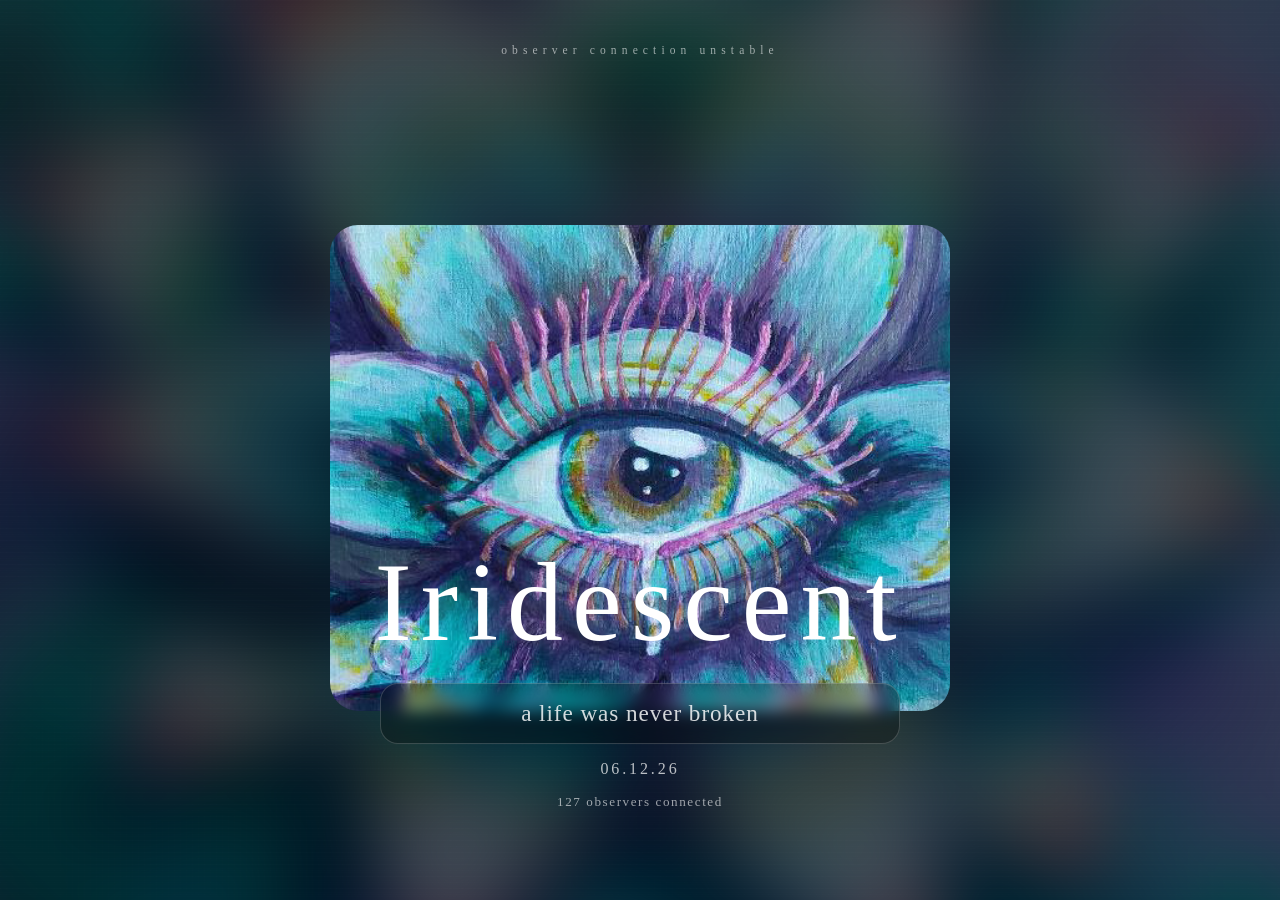
<file: index.html>
<!DOCTYPE html>
<html lang="en">
<head>
<meta charset="UTF-8">
<meta name="viewport" content="width=device-width, initial-scale=1.0">
<title>Iridescent</title>
<link rel="stylesheet" href="style.css">
</head>
<body>

<div class="background-art"></div>
<div class="noise"></div>
<div class="scanlines"></div>

<main class="stage">

<p class="topline">observer connection unstable</p>

<div class="art-wrapper">

<img src="eye.png" class="main-art" alt="Iridescent artwork">

<button class="hidden-eye" id="hiddenEye"></button>

</div>

<section class="copy">

<h1 class="glitch" id="title">Iridescent</h1>

<div class="lyric-box">
<p id="statusText">a life was never broken</p>
</div>

<p class="release">06.12.26</p>

<div class="observer-ticker">
<span id="observerCount">127 observers connected</span>
</div>

</section>

<audio id="oceanPlayer" preload="auto" loop>
<source src="Ocean.mp3" type="audio/mpeg">
</audio>

<script src="script.js"></script>

</main>
</body>
</html>
</file>
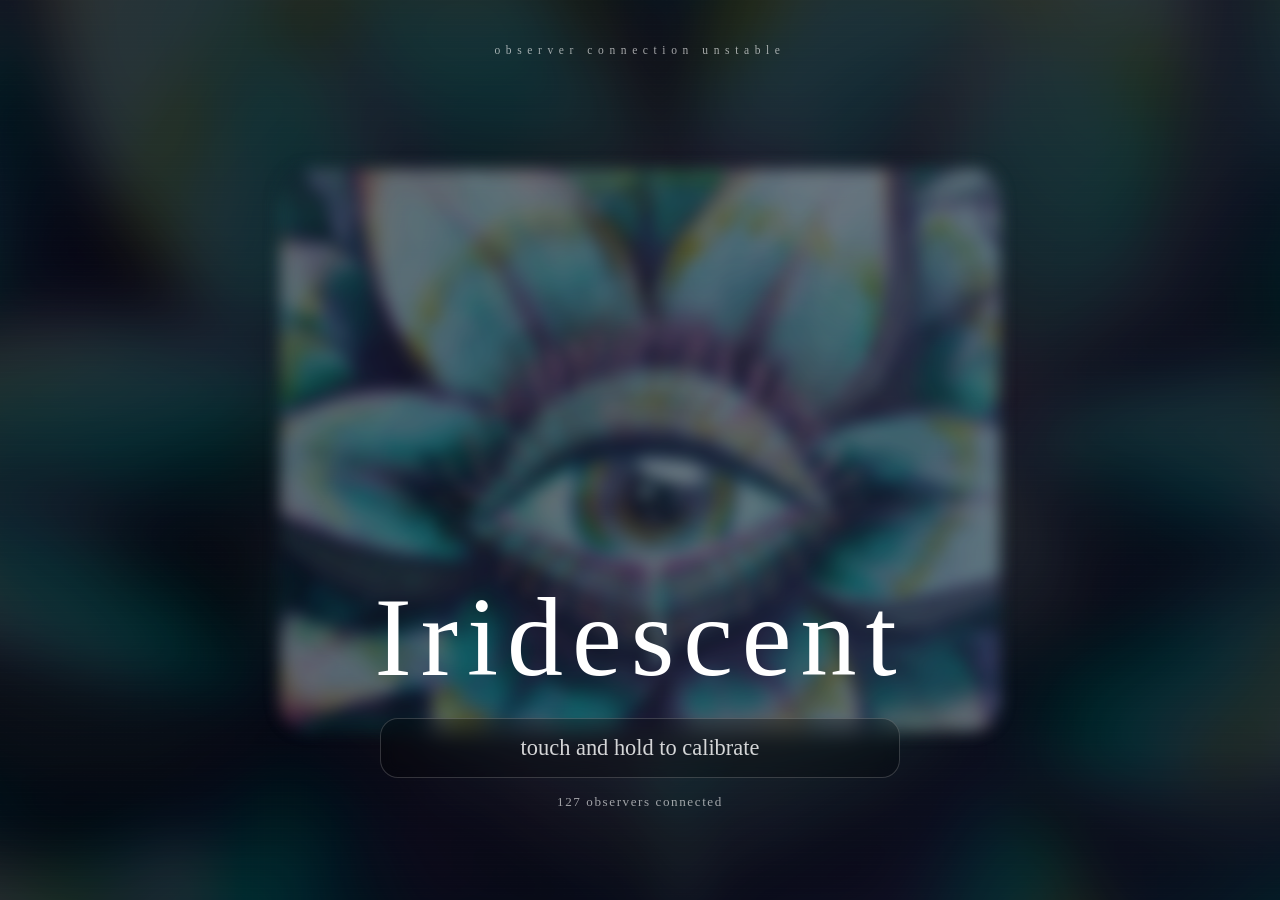
<file: deli_sword_observer_calibration_hidden_ring/index.html>
<!DOCTYPE html>
<html lang="en">
<head>
<meta charset="UTF-8" />
<meta name="viewport" content="width=device-width, initial-scale=1.0" />
<title>observer calibration</title>
<link rel="stylesheet" href="style.css" />
</head>
<body>

<div class="background-art"></div>
<div class="noise"></div>
<div class="scanlines"></div>
<div class="veil" id="veil"></div>

<main class="stage">

<p class="topline">observer connection unstable</p>

<div class="art-wrapper" id="holdTarget">
  <img src="eye.png" class="main-art" id="mainArt" alt="Iridescent artwork" />
  <div class="hold-ring" id="holdRing"></div>
</div>

<section class="copy">
  <h1>Iridescent</h1>

  <div class="lyric-box">
    <p id="statusText">touch and hold to calibrate</p>
  </div>

  <div class="observer-ticker">
    <span id="observerCount">127 observers connected</span>
  </div>
</section>

<audio id="oceanPlayer" preload="auto" loop src="Ocean.mp3"></audio>

<script src="script.js"></script>

</main>
</body>
</html>
</file>
<file: style.css>
*{
box-sizing:border-box;
}

body{
margin:0;
overflow:hidden;
background:#040006;
color:white;
font-family:Garamond, Georgia, serif;
min-height:100vh;
}

.background-art{
position:fixed;
inset:-5vmax;
background:url("eye.png") center/cover no-repeat;
filter:blur(34px) brightness(.34) saturate(1.45);
transform:scale(1.14);
animation:drift 18s ease-in-out infinite alternate;
}

.noise{
position:fixed;
inset:0;
opacity:.12;
pointer-events:none;
background-image:
linear-gradient(rgba(255,255,255,.05) 1px, transparent 1px),
linear-gradient(90deg, rgba(255,255,255,.03) 1px, transparent 1px);
background-size:6px 6px;
}

.scanlines{
position:fixed;
inset:0;
pointer-events:none;
opacity:.14;
background:repeating-linear-gradient(
to bottom,
rgba(255,255,255,.03),
rgba(255,255,255,.03) 1px,
transparent 1px,
transparent 4px
);
}

.stage{
position:relative;
display:grid;
place-items:center;
min-height:100vh;
padding:2rem;
}

.topline{
position:absolute;
top:2rem;
letter-spacing:.32rem;
font-size:.72rem;
opacity:.58;
text-transform:lowercase;
}

.art-wrapper{
position:relative;
width:min(68vw,620px);
height:min(60vw,54vh);
display:flex;
justify-content:center;
align-items:center;
transform:translateY(2vh);
overflow:hidden;
border-radius:28px;
}

.main-art{
width:140%;
max-width:none;
margin-left:-2%;
margin-top:-4%;
border-radius:28px;
box-shadow:0 0 70px rgba(103,233,255,.16);
animation:float 7s ease-in-out infinite;
display:block;
transition:filter .5s ease, transform .5s ease;
transform:scale(1.55);
transform-origin:center center;
}

.main-art.glitching{
filter:hue-rotate(25deg) saturate(1.2) contrast(1.08);
transform:scale(1.62);
}

.hidden-eye{
position:absolute;
width:30%;
height:26%;
left:43%;
top:43%;
border:none;
background:transparent;
cursor:pointer;
opacity:0;
z-index:5;
}

.copy{
position:absolute;
bottom:10vh;
text-align:center;
}

h1{
position:relative;
margin:0;
font-size:clamp(3rem,10vw,7rem);
letter-spacing:.08em;
font-weight:normal;
text-shadow:0 0 22px rgba(255,255,255,.25);
transition:.3s ease;
}

h1.glitch-active{
text-shadow:
-2px 0 cyan,
2px 0 magenta,
0 0 22px rgba(255,255,255,.25);
}

.lyric-box{
margin:1rem auto;
padding:1rem;
width:min(90vw,520px);
border:1px solid rgba(255,255,255,.18);
border-radius:18px;
background:rgba(0,0,0,.28);
backdrop-filter:blur(8px);
}

#statusText{
margin:0;
font-size:clamp(1rem,3vw,1.45rem);
letter-spacing:.04em;
text-transform:lowercase;
opacity:.82;
}

.release{
margin-top:.7rem;
letter-spacing:.18em;
opacity:.72;
}

.observer-ticker{
margin-top:1rem;
font-size:.82rem;
letter-spacing:.12em;
opacity:.6;
text-transform:lowercase;
animation:pulse 4s ease-in-out infinite;
}

.cursor-spark{
position:fixed;
width:9px;
height:9px;
border-radius:50%;
pointer-events:none;
background:white;
box-shadow:0 0 16px rgba(166,215,255,.9);
animation:fade .7s ease forwards;
z-index:20;
}

@keyframes float{
0%,100%{transform:translateY(-8px)}
50%{transform:translateY(-24px)}
}

@keyframes fade{
from{opacity:.9;transform:scale(1)}
to{opacity:0;transform:scale(3)}
}

@keyframes pulse{
0%,100%{opacity:.45}
50%{opacity:.82}
}

@keyframes drift{
from{transform:scale(1.14) translate(-1%,-1%)}
to{transform:scale(1.2) translate(1%,1%)}
}

@media (max-width:650px){

.art-wrapper{
width:96vw;
transform:translateY(-1vh);
}

.copy{
bottom:14vh;
}

.hidden-eye{
width:24%;
height:22%;
left:38%;
top:43%;
}
}



  50% { filter: brightness(1.18) saturate(1.25); }
}


/* tasteful full-scene glitch after eye activation */

body.glitch-scene {
  animation: scenePulse 5s ease-in-out infinite;
}

body.glitch-scene .background-art {
  animation:
    drift 18s ease-in-out infinite alternate,
    bgGlitch 5s infinite;
}

body.glitch-scene .main-art {
  filter:
    hue-rotate(12deg)
    saturate(1.15)
    contrast(1.05);
}

body.glitch-scene h1 {
  background: linear-gradient(
    90deg,
    rgba(255,255,255,.95),
    rgba(132,244,255,.95),
    rgba(219,170,255,.95),
    rgba(255,175,228,.95),
    rgba(255,255,255,.95)
  );
  background-size: 250% 100%;
  -webkit-background-clip:text;
  background-clip:text;
  color:transparent;
  animation:
    shimmer 4s ease-in-out infinite,
    titleGlitch 5s infinite;
  position:relative;
}

body.glitch-scene h1::before,
body.glitch-scene h1::after{
  content:"Iridescent";
  position:absolute;
  inset:0;
  pointer-events:none;
  opacity:.24;
}

body.glitch-scene h1::before{
  color:rgba(90,255,255,.55);
  transform:translateX(-2px);
  clip-path:inset(0 0 52% 0);
}

body.glitch-scene h1::after{
  color:rgba(255,100,220,.45);
  transform:translateX(2px);
  clip-path:inset(48% 0 0 0);
}

body.glitch-scene .lyric-box{
  border-color:rgba(170,240,255,.24);
  box-shadow:0 0 26px rgba(120,244,255,.08);
}

body.glitch-scene .observer-ticker{
  letter-spacing:.16em;
}

@keyframes shimmer{
  0%{background-position:0% 50%}
  50%{background-position:100% 50%}
  100%{background-position:0% 50%}
}

@keyframes bgGlitch{
  0%,100%{filter:blur(34px) brightness(.34) saturate(1.45)}
  8%{transform:scale(1.2) translate(1px,-1px)}
  9%{transform:scale(1.2) translate(-2px,1px)}
  10%{transform:scale(1.2)}
  52%{filter:blur(36px) brightness(.38) saturate(1.6)}
}

@keyframes titleGlitch{
  0%,100%{transform:translateX(0)}
  7%{transform:translateX(-1px)}
  8%{transform:translateX(2px)}
  9%{transform:translateX(0)}
  61%{transform:translateX(1px)}
  62%{transform:translateX(-2px)}
  63%{transform:translateX(0)}
}

@keyframes scenePulse{
  0%,100%{
    filter:saturate(1) brightness(1);
  }
  50%{
    filter:saturate(1.08) brightness(1.02);
  }
}


@media (max-width:650px){
  .art-wrapper{
    width:88vw !important;
    height:72vw !important;
  }
}


@media (max-width:650px){
  .art-wrapper{
    width:80vw !important;
    height:68vw !important;
    transform:translateY(3vh) !important;
  }
}
</file>
<file: deli_sword_observer_calibration_hidden_ring/style.css>
*{box-sizing:border-box}

html, body {
  margin:0;
  min-height:100%;
}

body{
overflow:hidden;
background:#020003;
color:white;
font-family:Garamond, Georgia, serif;
min-height:100vh;
}

.background-art{
position:fixed;
inset:-5vmax;
background:url("eye.png") center/cover no-repeat;
filter:blur(26px) brightness(.35) saturate(1.25);
transform:scale(1.13);
opacity:.9;
transition:1.2s ease;
}

.noise{
position:fixed;
inset:0;
opacity:.12;
pointer-events:none;
background-image:
linear-gradient(rgba(255,255,255,.04) 1px, transparent 1px),
linear-gradient(90deg, rgba(255,255,255,.03) 1px, transparent 1px);
background-size:6px 6px;
}

.scanlines{
position:fixed;
inset:0;
opacity:.12;
pointer-events:none;
background:repeating-linear-gradient(
to bottom,
rgba(255,255,255,.03),
rgba(255,255,255,.03) 1px,
transparent 1px,
transparent 4px
);
}

.veil{
position:fixed;
inset:0;
background:rgba(0,0,0,.25);
transition:1s ease;
pointer-events:none;
}

.stage{
position:relative;
display:grid;
place-items:center;
min-height:100vh;
padding:2rem;
}

.topline{
position:absolute;
top:2rem;
letter-spacing:.35rem;
font-size:.72rem;
opacity:.62;
text-transform:lowercase;
text-align:center;
}

.art-wrapper{
position:relative;
width:min(92vw,720px);
display:flex;
justify-content:center;
align-items:center;
z-index:3;
touch-action:none;
-webkit-user-select:none;
user-select:none;
cursor:pointer;
}

.main-art{
width:100%;
border-radius:28px;
filter:blur(8px) brightness(.62) saturate(.9);
opacity:.78;
transition:1.4s ease;
animation:float 7s ease-in-out infinite;
pointer-events:none;
}

.main-art.calibrated{
filter:blur(0) brightness(1) saturate(1.08);
opacity:1;
transform:scale(1.02);
}

.hold-ring{
position:absolute;
width:16%;
height:16%;
border:1px solid rgba(255,255,255,0);
border-radius:50%;
left:42%;
top:38%;
opacity:0;
transition:.3s ease;
pointer-events:none;
}

.hold-ring.active{
opacity:.45;
border-color:rgba(255,255,255,.12);
box-shadow:0 0 28px rgba(120,244,255,.22);
transform:scale(1.12);
}

.copy{
position:absolute;
bottom:10vh;
text-align:center;
z-index:4;
pointer-events:none;
}

h1{
margin:0;
font-size:clamp(3rem,10vw,7rem);
font-weight:normal;
letter-spacing:.08em;
}

.lyric-box{
margin:1rem auto;
padding:1rem;
width:min(90vw,520px);
border:1px solid rgba(255,255,255,.18);
border-radius:18px;
background:rgba(0,0,0,.25);
backdrop-filter:blur(8px);
}

#statusText{
margin:0;
font-size:clamp(1rem,3vw,1.4rem);
text-transform:lowercase;
opacity:.82;
}

.status-flash{
animation:flash .5s ease;
}

.observer-ticker{
margin-top:1rem;
font-size:.82rem;
letter-spacing:.12em;
opacity:.6;
text-transform:lowercase;
}

.cursor-spark{
position:fixed;
width:9px;
height:9px;
border-radius:50%;
pointer-events:none;
background:white;
box-shadow:0 0 16px rgba(166,215,255,.9);
animation:fade .7s ease forwards;
z-index:20;
}

@keyframes float{
0%,100%{transform:translateY(-8px)}
50%{transform:translateY(-24px)}
}

@keyframes fade{
from{opacity:.9;transform:scale(1)}
to{opacity:0;transform:scale(3)}
}

@keyframes flash{
from{opacity:.2;transform:translateY(8px);filter:blur(3px)}
to{opacity:1;transform:translateY(0);filter:blur(0)}
}

@media (max-width:650px){
  .art-wrapper{
    width:96vw;
  }

  .copy{
    bottom:13vh;
  }

  .topline{
    top:1.4rem;
    letter-spacing:.18rem;
    font-size:.62rem;
    width:100%;
    left:0;
  }

  .hold-ring{
    width:20%;
    height:15%;
    left:40%;
    top:38%;
  }
}
</file>
